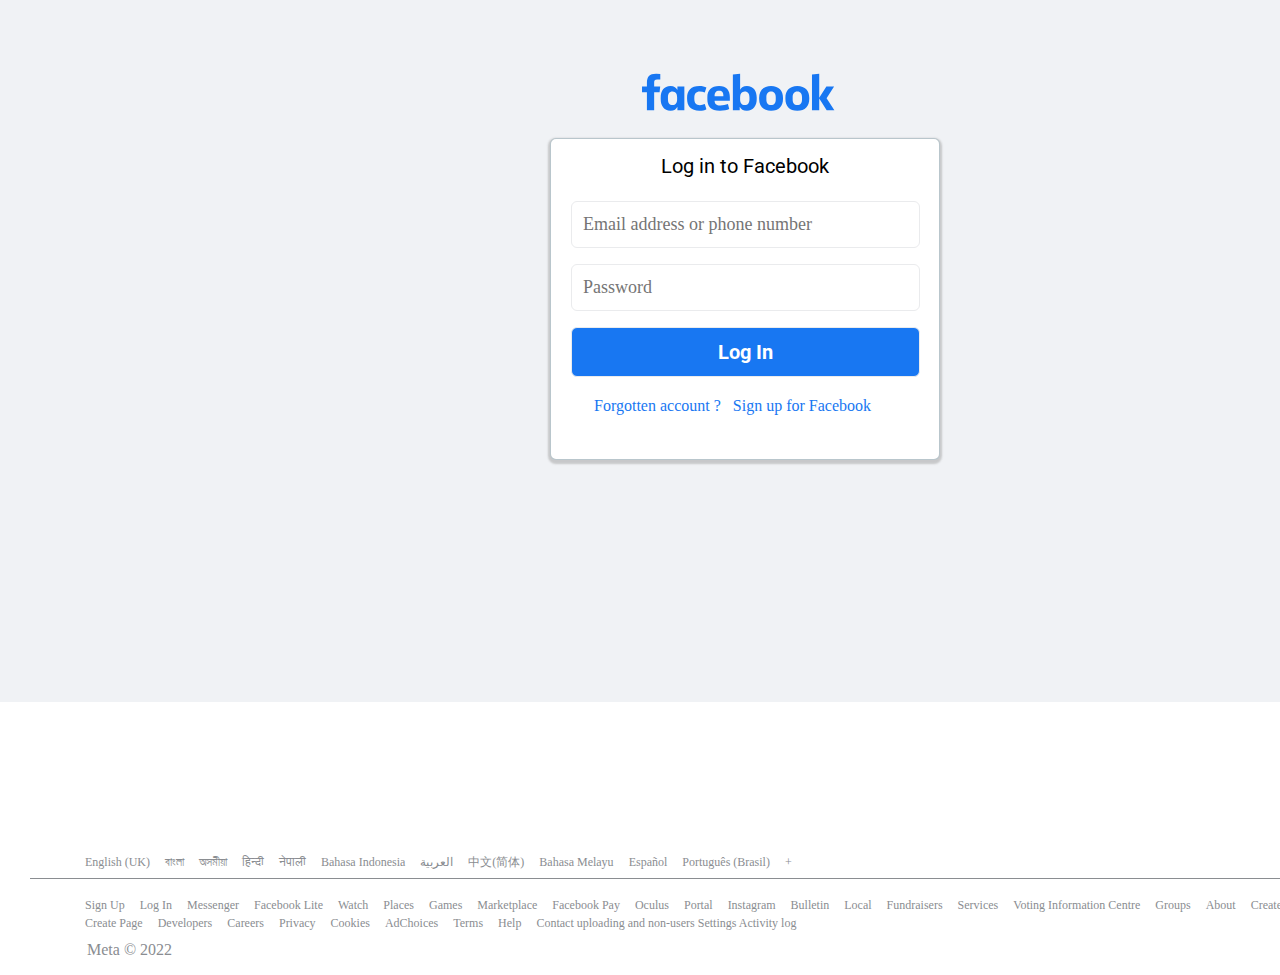
<file: index.html>
<!DOCTYPE html>
<html lang="en">
<head>
    <meta charset="UTF-8">
    <meta http-equiv="X-UA-Compatible" content="IE=edge">
    <meta name="viewport" content="width=device-width, initial-scale=1.0">
    <link rel="shortcut icon" href="layout-facebook-login-page/facebook-favicon.png" type="image/x-icon">
    <link rel="stylesheet" href="css/style.css">
    <title>Log in to Facebook</title>
</head>
<body>
        <div class="container">
          <div class="section-1">
            <div class="part-one-here">
                <div class="facebooks-logo">
                    <img src="layout-facebook-login-page/facebook-logo.svg" alt="facebook logo is not showing">
                </div>
                <div class="login-form">
                    <p class="login-text">Log in to Facebook</p>
                    <form action="#">
                        <input type="text" id="email-or-phone" placeholder="Email address or phone number">
                        <input type="password" id="passwordElm" placeholder="Password">
                        <input type="submit" id="logInBtnElm" value="Log In" >
                    </form>
                    <div class="forgot-or-sinup">
                        <a href=".//html/forgottentPage.html" id="forgotten">Forgotten account ?</a>
                        <a href=".//html/sign-up-for-facebook.html" id="sign-up">Sign up for Facebook</a>
                    </div>
                </div>
           </div>
          </div>
          <!-- section two start here -->
          <div class="section-2">
             <div class="fast-link-line">
                <ul class="select-country">
                    <li><a href="#">English (UK)</a></li>
                    <li><a href="#">বাংলা</a></li>
                    <li><a href="#">অসমীয়া</a></li>
                    <li><a href="#">हिन्दी</a></li>
                    <li><a href="#">नेपाली</a></li>
                    <li><a href="#">Bahasa Indonesia</a></li>
                    <li><a href="#">العربية</a></li>
                    <li><a href="#">中文(简体)</a></li>
                    <li><a href="#">Bahasa Melayu</a></li>
                    <li><a href="#">Español</a></li>
                    <li><a href="#">Português (Brasil)</a></li>
                    <li><a title="Show more language" href="#">+</a></li>
                </ul>
             </div>
             <div class="line"></div>
             
              
             <div class="second-link-line">
                <ul class="visite-link">
                    <li><a href="#">Sign Up</a></li>
                    <li><a href="#">Log In</a></li>
                    <li><a href="#">Messenger</a></li>
                    <li><a href="#">Facebook Lite</a></li>
                    <li><a href="#">Watch</a></li>
                    <li><a href="#">Places</a></li>
                    <li><a href="#">Games</a></li>
                    <li><a href="#">Marketplace</a></li>
                    <li><a href="#">Facebook Pay</a></li>
                    <li><a href="#">Oculus</a></li>
                    <li><a href="#">Portal</a></li>
                    <li><a href="#">Instagram</a></li>
                    <li><a href="#">Bulletin</a></li>
                    <li><a href="#">Local</a></li> 
                    <li><a href="#">Fundraisers</a></li>
                    <li><a href="#">Services</a></li>
                    <li><a href="#">Voting Information Centre</a></li>
                    <li><a href="#">Groups</a></li>
                    <li><a href="#">About</a></li>
                    <li><a href="#"> Create ad</a></li>
                    <li><a href="#">Create Page</a></li> 
                    <li><a href="#">Developers</a></li>
                    <li><a href="#">Careers</a></li>
                    <li><a href="#">Privacy</a></li>    
                    <li><a href="#">Cookies </a></li>
                    <li><a href="#">AdChoices</a></li>
                    <li><a href="#">Terms</a></li>
                    <li><a href="#">Help</a></li>
                    <li><a href="#">Contact uploading and non-users Settings Activity log</a></li>
                </ul>
             </div>
          </div>
         <div class="copyWrith">
            <p>Meta © 2022</p>
         </div>
        </div>
       
        <!-- sum relative link -->
    <script src="js/script.js"></script>
</body>
</html>
</file>
<file: css/style.css>
/* font family link start here */
@import url('https://fonts.googleapis.com/css2?family=Roboto&display=swap');
/* end */
body 
{
    margin: 0;
    padding: 0;
    box-sizing: border-box;
}
/* container start here */
.section-1 
{
    height: 78vh;
    background-color: #f0f2f5;
}

.part-one-here {
    width: 390px;
    margin-left: 550px;
}

.part-one-here .facebooks-logo img {
    width: 240px;
    margin: 50px 0 0 68px;
}

/* login form start here */
.login-form {
    height: 320px;
    border: 1px solid #607d8b70;
    border-radius: 6px;
    background-color: #ffffff;
    box-shadow: 0px 2px 2px 2px #9e9e9e7d;
}

.login-form .login-text {
    margin: 0;
    padding: 15px 0;
    text-align: center;
    font-size: 20px;
    font-family: 'Roboto', sans-serif;
}

.login-form form input {
    width: 90%;
    margin: 8px 19px 8px 20px;
    padding: 8px 5px;
    font-size: 18px;
    font-family: inherit;
    box-sizing: border-box;
    outline: none;
    border: 1px solid #eaebed;
    border-radius: 6px;
    padding: 12px 11px;
}
input[type="text"]:focus
{
    border: 1px solid #dddfe2d6;
}

/* ============That is every imporant part in the project=============== */
input:focus::placeholder
{
    color: #b5b5b7;
}
/* ============That is every imporant part in the project=============== */


.login-form form input[type="submit"] {
  font-size: 20px;
  color: #fff; 
  background-color: #1877f2; 
  font-weight: bold;
  font-family: 'Roboto', sans-serif;
}

/* a tag desing start here */ 
.forgot-or-sinup {
    margin-top: 12px;
    margin-left: 35px;
}

.forgot-or-sinup a {
    color: #1877f2;
    font-size: 16px;
    margin-left: 8px;
    text-decoration: none;
}

.forgot-or-sinup a:hover 
{
    color: #1877f2;
    text-decoration: underline;
}

/* -------------------------------------------- */
/* section-2 start here  */
/* -------------------------------------------- */
.section-2 {
    margin: 0 30px 30px 30px;
    width: 1300px;
    margin-top: 150px;
}
.section-2 .select-country
{
    list-style-type: none;
}
.section-2 .select-country li 
{
    float: left;
    margin-left: 15px;
}
.section-2 .select-country li a 
{
   
    text-decoration: none;
    color: #8a8d91;
    font-size: 12px;
}
.section-2 .select-country li a:hover 
{
    text-decoration: underline;
}
/* line start here */
.line {
    padding: 13px 0;
    border-bottom: 1px solid #8a8d91;
}

/* ----------------------------------------- */
    /* second-link-line start here */
/* ----------------------------------------- */

.section-2 .second-link-line .visite-link 
{
    list-style-type: none;
}
.section-2 .second-link-line .visite-link li 
{
    float: left;
    margin-left: 15px;
}
.section-2 .second-link-line .visite-link li a 
{
    text-decoration: none;
    color:  #8a8d91;
    font-size: 12px;
}
.section-2 .second-link-line .visite-link li a:hover 
{
    text-decoration: underline;
}

.copyWrith p {
    margin-left: 87px;
    margin-top: 62px;
    color:  #8a8d91;
}
</file>
